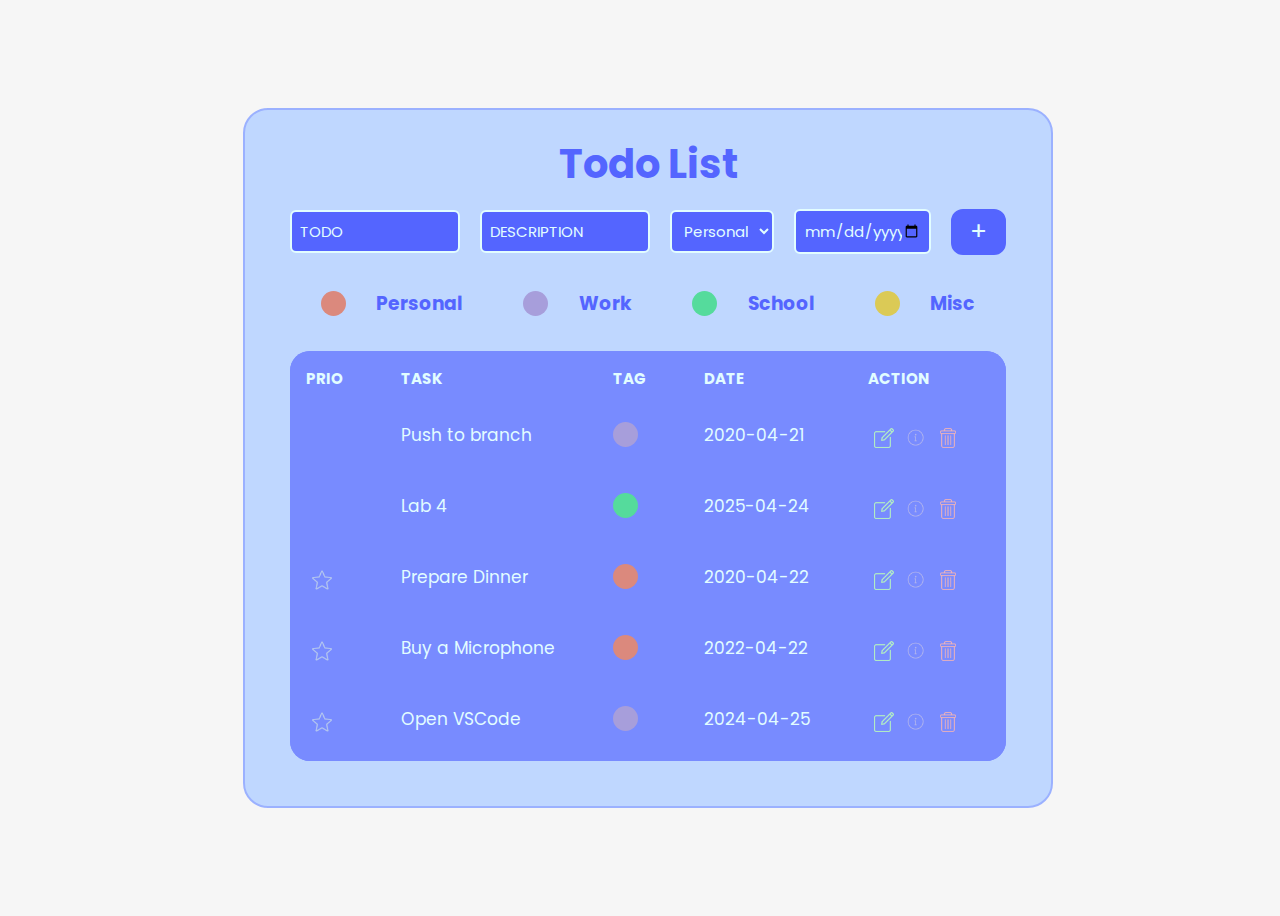
<file: TaskList/index.html>
<!DOCTYPE html>
<html lang="en">
<head>
    <meta charset="UTF-8">
    <meta name="viewport" content="width=device-width, initial-scale=1.0">
    <link rel="stylesheet" href="style.css">
    <link rel="icon" type="image/x-icon" href="assets/favicon.ico">
    <title>Task List</title>
    <link rel="preconnect" href="https://fonts.googleapis.com">
    <link rel="preconnect" href="https://fonts.gstatic.com" crossorigin>
    <link href="https://fonts.googleapis.com/css2?family=Poppins:ital,wght@0,100;0,200;0,300;0,400;0,500;0,600;0,700;0,800;0,900;1,100;1,200;1,300;1,400;1,500;1,600;1,700;1,800;1,900&display=swap" rel="stylesheet">
</head>
<body class="body">
    <div class="center"><!--Centering Div-->
        <div id="wrapper"><!--Wrapper Div-->
            <section><!--Heading+Add-->
                <div id="header">
                    <h1>Todo List</h1>
                </div>
                <div class="form-row" id="form-row">
                    <input type="text" placeholder="TODO" id = 'textInput'>
                    <input type="text" placeholder="DESCRIPTION" id = 'descInput'>
                    <select id = 'selectInput'>
                        <option value="Personal">Personal</option>
                        <option value="School">School</option>
                        <option value="Work">Work</option>
                        <option value="Misc">Misc</option>
                    </select>
                    <input type="date" id = 'dateInput'>
                    <button type="submit" id="submitButton" class="defaultSubmit">+</button>
                </div>
            </section>
            <section id="legend"><!--Legend-->
                <p>This TODO list does not function without JavaScript.</p>
            </section>
            <section class="grid-container" id="current-tasks"><!--TaskList-->
                
            </section>
        </div>
    </div>
    <script src="script.js"></script>
</body>
</html>
</file>
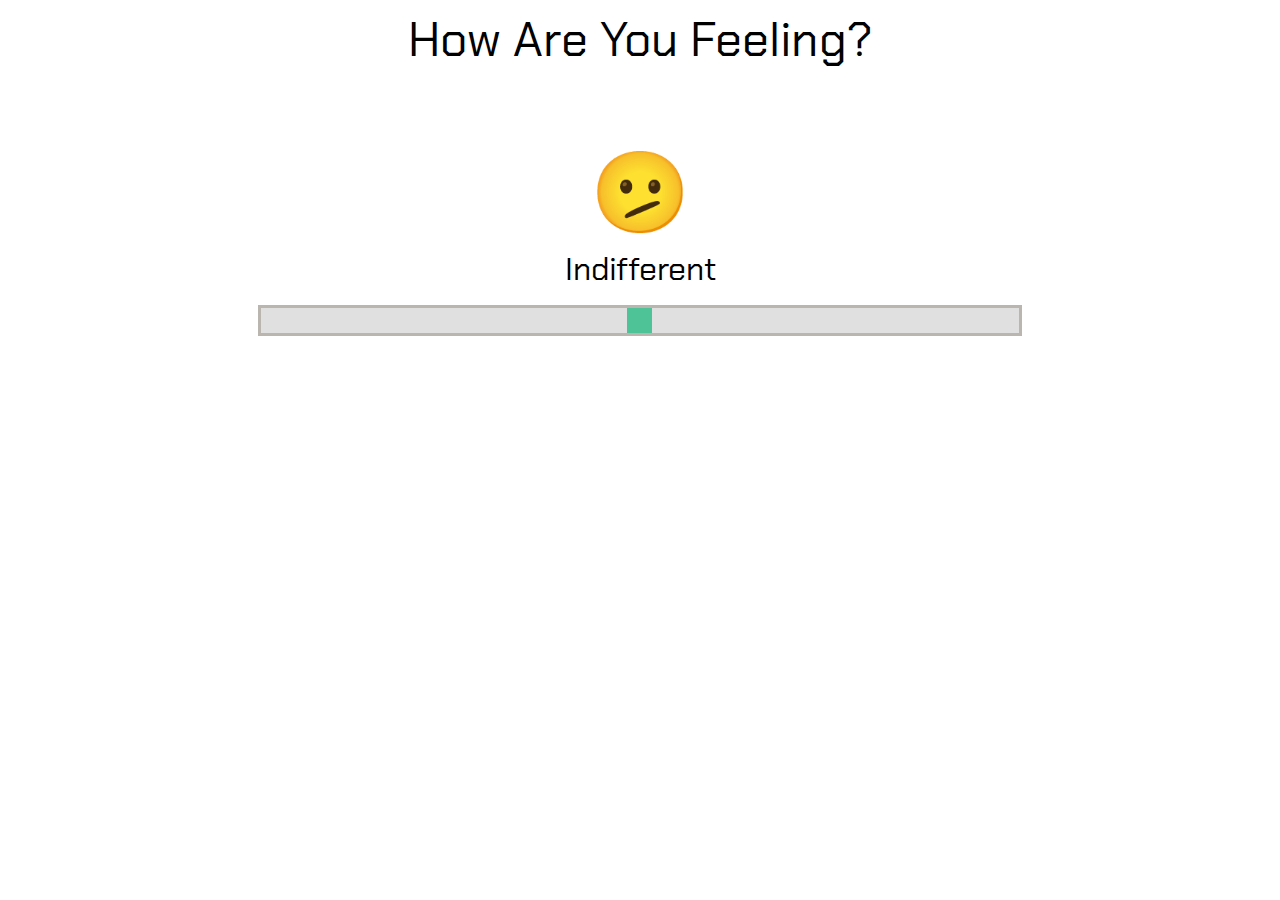
<file: slider/slider-widget.html>
<html>
<head>
  
<meta name="viewport" content="width=device-width, initial-scale=1">
<!-- External stylesheet for the slider component -->
<link rel="stylesheet" href="slider.css">
<!-- Importing Google Fonts -->
<style>
  @import url('https://fonts.googleapis.com/css2?family=Chakra+Petch:ital,wght@0,300;0,400;0,500;0,600;0,700;1,300;1,400;1,500;1,600;1,700&display=swap');
</style>
</head>
<body id="body">
<!-- Main heading for the slider page -->
<h1>How Are You Feeling?</h1>
<!-- Container for the slider and its associated elements -->
<div class="slidecontainer">

    <!-- Default Slider value and text when loading into the webpage -->
    <p> <span id="emojiDisplay">🫤</span></p>
    <p> <span id="feelingTxt">Indifferent</span></p>
    <!-- Range slider input to capture user's feeling -->
    <input type="range" min="1" max="5" value="3" class="slider" id="emojiSlider">

    <!-- JavaScript file to handle slider behavior and updates to the display elements -->
    <script src="slider.js"> </script>
    
</div>

</body>
</html>
</file>
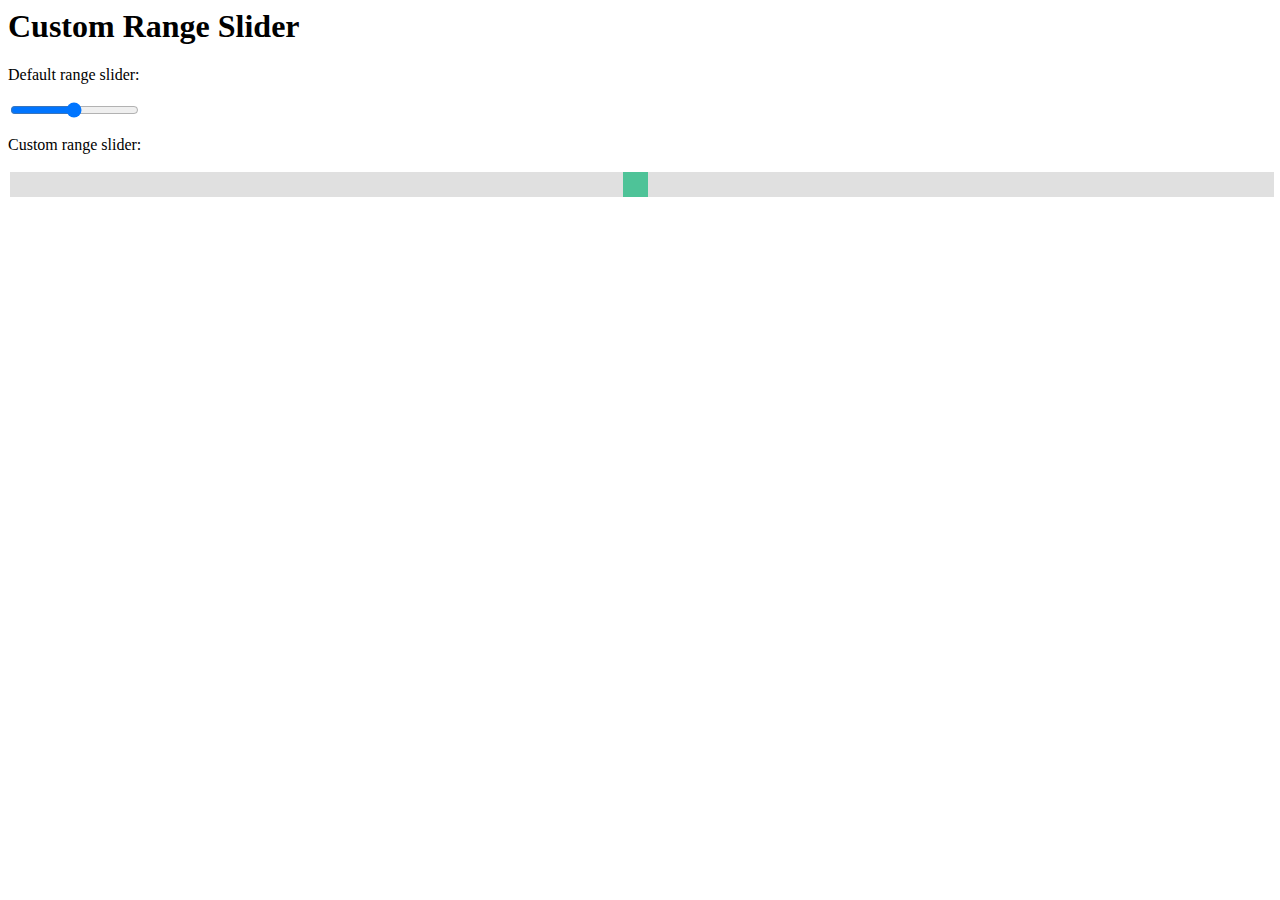
<file: SliderWidget/slider-widget.html>
<html>
<head>
<meta name="viewport" content="width=device-width, initial-scale=1">
<style>
.slidecontainer {
  width: 100%;
}

.slider {
  -webkit-appearance: none;
  width: 100%;
  height: 25px;
  background: #d3d3d3;
  outline: none;
  opacity: 0.7;
  -webkit-transition: .2s;
  transition: opacity .2s;
}

.slider:hover {
  opacity: 1;
}

.slider::-webkit-slider-thumb {
  -webkit-appearance: none;
  appearance: none;
  width: 25px;
  height: 25px;
  background: #04AA6D;
  cursor: pointer;
}

.slider::-moz-range-thumb {
  width: 25px;
  height: 25px;
  background: #04AA6D;
  cursor: pointer;
}
</style>
</head>
<body>

<h1>Custom Range Slider</h1>

<div class="slidecontainer">
  <p>Default range slider:</p>
  <input type="range" min="1" max="100" value="50">
  
  <p>Custom range slider:</p>
  <input type="range" min="1" max="100" value="50" class="slider" id="myRange">
</div>

</body>
</html>
</file>
<file: TaskList/style.css>
/* set max width and font for everything, center div holds everything in the middle */
.center {
    width:900px;
    margin: 0 auto;
    font-family: 'Poppins', sans-serif;
}

/* sets attributes for table grid with all tasks, operates as a table like grid */
.grid-container {
    display: grid;
    grid-template-columns: auto auto auto auto auto;
    padding: 0%;
    gap: 0px;
    margin:0px;
    max-width: 800px;
    border-radius: 20px;
    overflow: hidden;
    /* background-color: #0f1729; */
    background-color: #788BFF;
}

/* sets attributes for all items in  */
.grid-item {
    /* background-color: hsl(222 47% 11% / 1); */
    background-color: #788BFF;
    padding: 15px;
    font-size: 100%;
    text-align: left;
    border: 1px solid transparent;
    font-size:17px;
    max-width: 250px;
    /* Font color change in grid */
    color: #E2FDFF
}

/* prioritises different attributes for header grid items */
#grid-header {
    /* background-color: #0f1729; */
    background-color: #788BFF;
    text-align: left;
    font-weight: bold;
    font-size: 15px;
}

/* wrapper for parts inside the center */
#wrapper {
    /* background-color: #323948; */
    background-color: #BFD7FF;
    padding:5%;
    padding-top:1%;
    margin:5%;
    border-radius: 25px;
    /* border: 2px solid #828DF8; */
    border: 2px solid #9BB1FF;
}

/* attributes for overall backdrop and display */
.body {
    /* background-color: hsla(222 47% 11% / 1);
    color: #b3c5ef; */
    display: flex;
    align-items: center;
    justify-content: center;
    height: 100vh; /* Full viewport height */
    width: 100%;
    background-color: #f6f6f6;
    color: #5465FF;
}

/* creates circles for tags */
.dot {
    height: 25px;
    width: 25px;
    background-color: #bbb;
    border-radius: 50%;
    display: inline-block;
}

/* attributes for description tab that opens for each task */
#task-desc {
    grid-column-start: 1;
    grid-column-end: 6;
    min-height: 40px;
    padding-top: 15px;
    margin-left: 80px;
    padding-left: 26px;
    margin-right: 30px;
    border-radius: 10px;
    /* background-color: #1D2539; */
    background-color: #ebfeff;
    border: 3px solid #9BB1FF;
}

/* attributes for submission form */
.form-row {
    display: flex;
    align-items: center;
}

/* text color for all submission form elements */
.form-row input[type="text"],
.form-row select,
.form-row input[type="date"],
.form-row button {
    margin-right: 20px;
    padding:8px 8px 8px 8px;
    /* color: #B3C5EF; */
    color: #E2FDFF
}

/* attributes for the legend above task list */
#legend {
    display: flex;
    align-items: center;
    margin-top:15px;
    margin-bottom:15px;
}

#legend h3{
    margin-right: auto;
}

#legend .dot{
    margin: auto;
}

/* attributes for title */
#header {
    text-align: center;
    font-weight:900;
    font-size: 20px;
}

#header h1{
    margin: 15px auto 15px auto;
}

/* attributes for text input */
input[type=text] {
    width: auto;
    border: 2px solid #E2FDFF;
    border-radius: 6px;
    background-color: #5465FF;
    font-family: 'Poppins', sans-serif;
    font-size:15px;
    color: #E2FDFF;
    max-width: 150px;
}

/* attributes for dropdown tag selection */
select {
    width: auto;
    /* border: 2px solid #828DF8; */
    border: 2px solid #E2FDFF;
    border-radius: 6px;
    /* background-color: rgba(22, 17, 68, 0.8); */
    background-color: #5465FF;
    font-family: 'Poppins', sans-serif;
    font-size:15px;
}


/* Chaning placeholder color */
::placeholder {
    color: #E2FDFF;
}

/* attributes for date input */
input[type=date] {
    width: auto;
    border: 2px solid #E2FDFF;
    border-radius: 6px;
    background-color: #5465FF;
    font-family: 'Poppins', sans-serif;
    font-size: 15px;
    min-width: 100px;
}

/* attributes for default submit button */
.defaultSubmit[type=submit] {
    width: auto;
    border: 2px solid #5465FF;
    border-radius: 12px;
    background-color: #5465FF;
    font-family: 'Poppins', sans-serif;
    font-size:25px;
    padding: 2px 17px 2px 17px;
    margin-right:0px;
    color: #E2FDFF
}

/* attributes for special edit button */
.editButton[type=submit] {
    background-color: #82F8AB;
    border: 2px solid #82F8AB;
    width: auto;
    border-radius: 12px;
    font-family: 'Poppins', sans-serif;
    font-size:25px;
    padding: 2px 17px 2px 17px;
    margin-right:0px;
    color: black;
}

/* changed checkbox colors */
:root {
    /* --checkbox-border-color: #8b8c89;
    --checkbox-checked-color: #274c77;
    --checkbox-hover-color: #a3cef1;
    --checkbox-disabled-bg-color: #d9d9d9; */
    --checkbox-border-color: #8b8c89;
    --checkbox-checked-color: #9BB1FF;
    --checkbox-hover-color: #E2FDFF;
    --checkbox-disabled-bg-color: #d9d9d9;
}

/* attributes for priority checkboxes */
.checkbox-prio{
    box-sizing: border-box;
    width: 20px;
    height: 20px;
    margin: 6px;
    padding: 0;
    appearance: none;
    background-color: transparent;
    outline: none;
    transition: outline 0.1s;
}

/* adding star icon to priority checkboxes */
.checkbox-prio[type="checkbox"]:checked{
    background-size: cover;
    padding: 2px;
    background-image: url('https://cdn-icons-png.flaticon.com/512/1828/1828970.png');
}

.checkbox-prio[type="checkbox"]:not(:disabled):checked {
    border-color: var(--checkbox-checked-color);
    background-image: url('https://cdn-icons-png.flaticon.com/512/1828/1828884.png');
}

.checkbox-prio[type="checkbox"]:not(:checked) {
    background-size: cover;
    padding: 2px;
    background-image: url('assets/star.png');
}

/* attributes for edit checkboxes */
.checkbox-edit{
    box-sizing: border-box;
    width: 20px;
    height: 20px;
    margin: 6px;
    padding: 0;
    appearance: none;
    background-color: transparent;
    outline: none;
    transition: outline 0.1s;
}

/* icon for priority checkboxes */
.checkbox-edit[type="checkbox"]:not(:checked) {
    background-size: cover;
    padding: 2px;
    background-image: url('assets/edit_uncheck.png');
}

/* attributes for description checkboxes */
.checkbox-comp{
    box-sizing: border-box;
    width: 20px;
    height: 20px;
    margin: 6px;
    padding: 0;
    appearance: none;
    background-color: transparent;
    outline: none;
    transition: outline 0.1s;
}

/* icon for description checkboxes */
.checkbox-comp[type="checkbox"]:checked{
    background-size: cover;
    padding: 2px;
    background-image: url('assets/desc_check.png');
}

.checkbox-comp[type="checkbox"]:not(:disabled):checked {
    border-color: var(--checkbox-checked-color);
    background-image: url('assets/desc_check.png');
}

.checkbox-comp[type="checkbox"]:not(:checked) {
    background-size: cover;
    padding: 2px;
    background-image: url('assets/desc_uncheck.png');
}

/* attributes for deletion checkboxes */
.checkbox-del{
    box-sizing: border-box;
    width: 20px;
    height: 20px;
    margin: 6px;
    padding: 0;
    appearance: none;
    background-color: transparent;
    outline: none;
    transition: outline 0.1s;
}

/* icon for deletion checkboxes */
.checkbox-del[type="checkbox"]:not(:checked) {
    background-size: cover;
    padding: 2px;
    background-image: url('assets/delete.png');
}

/* all small screen changes */
@media only screen and (max-width: 900px) {
    .center{
        width:auto;
        margin: 0px;
        padding: 0px;
    }

    #wrapper{
        margin:0px;
        padding:10px;
    }

    .form-row{
        flex-direction: column;
    }
    
    .form-row input[type="text"],
    .form-row select,
    .form-row input[type="date"],
    .form-row button {
        margin-right: 0;
        padding:8px 8px 8px 8px;
        min-width: 300px;
        max-width: 300px;
        margin-top:10px;
    }
    .form-row select{
        min-width: 320px;
        max-width: 320px;
    }
    #legend{
        font-size:small;
    }
    .grid-item{
        font-size:15px;
    }
    #grid-header{
        font-size:10px;
    }
    #task-desc{
        font-size:15px;
    }
}
</file>
<file: slider/slider.css>
/* Container for centering */
.slidecontainer {
  display: flex;
  flex-direction: column;
  justify-content: center;
  align-items: center;
  height: 50%; /* Take full height of the viewport */
  margin-bottom: 100px;
}

/* Style for the slider, with a specified width, height, and background color */
.slider {
  -webkit-appearance: none;
  width: 60%;
  height: 25px;
  background: #d3d3d3;
  outline: solid;
  opacity: 0.7;
  -webkit-transition: .2s;
  transition: opacity .2s;
}

/* Changes the opacity of the slider when hovered over */
.slider:hover {
  opacity: 1;
}

/* Custom styling for the slider thumb in webkit browsers */
.slider::-webkit-slider-thumb {
  -webkit-appearance: none;
  appearance: none;
  width: 25px;
  height: 25px;
  background: #04AA6D;
  cursor: pointer;
}

/* Custom styling for the slider thumb in Mozilla browsers */
.slider::-moz-range-thumb {
  width: 25px;
  height: 25px;
  background: #04AA6D;
  cursor: pointer;
}

/* Style for the emoji display */
#emojiDisplay {
  font-size: 5em;
  text-align: center;
}

/* Style for the text displaying the user's feeling */
#feelingTxt{
  font-size: 2em;
  text-align: center;
  margin-top: -10em;
  font-family: "Chakra Petch", sans-serif;
  font-weight: 400;
  font-style: normal;
}

/* Style for the main heading */
h1{
  text-align: center;
  margin-bottom: -1em; /* Adjusted margin to fix overlap */
  font-family: "Chakra Petch", sans-serif;
  font-weight: 400;
  font-style: normal;
  font-size: 3em;
}

/* Style adjustments for paragraphs to handle spacing */
p{
  margin-top: -0.5em;
}

/* Style for for the falling dollar sign (script in slider.js) */
.dollar {
  position: absolute;
  font-size: 24px;
  animation: fall 5s linear forwards;
}

/* Add animation for the falling effect */
@keyframes fall {
  from {
      transform: translateY(-100%);
  }
  to {
      transform: translateY(95vh);
  }
}
</file>
